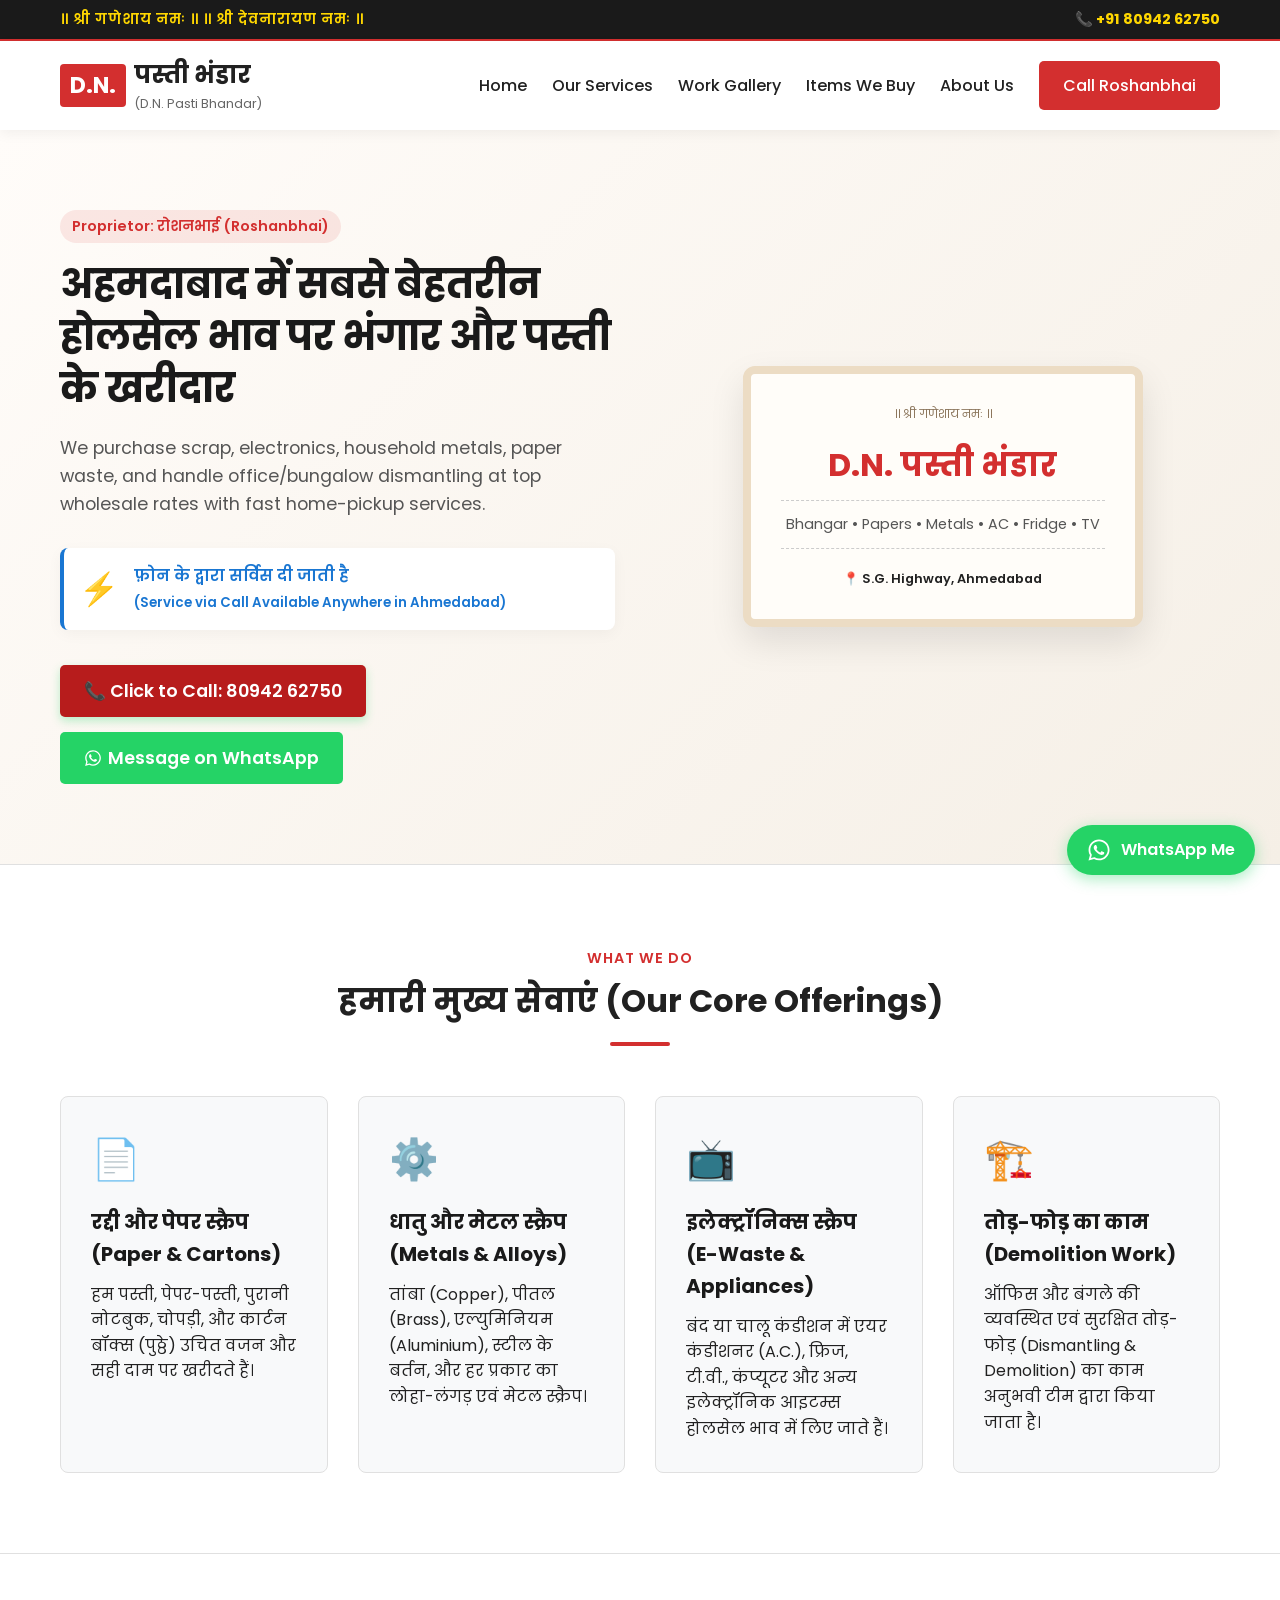
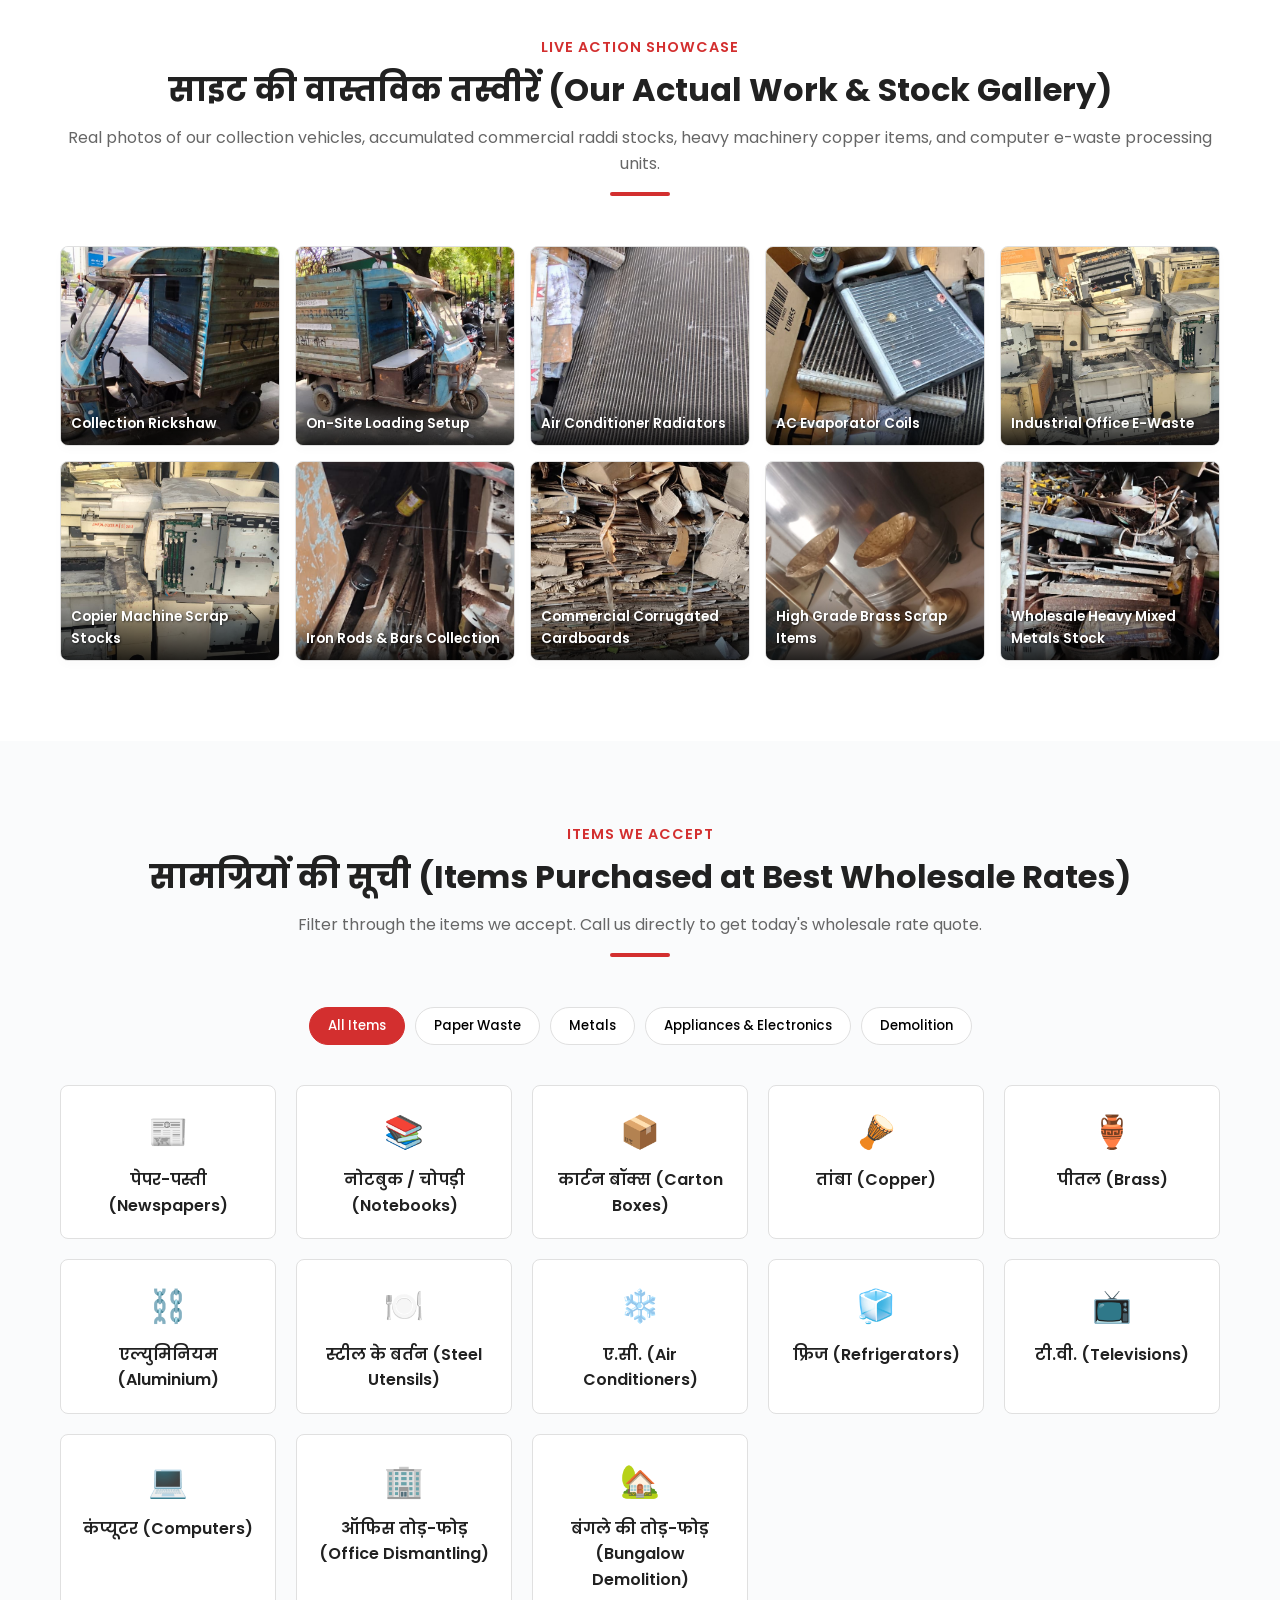
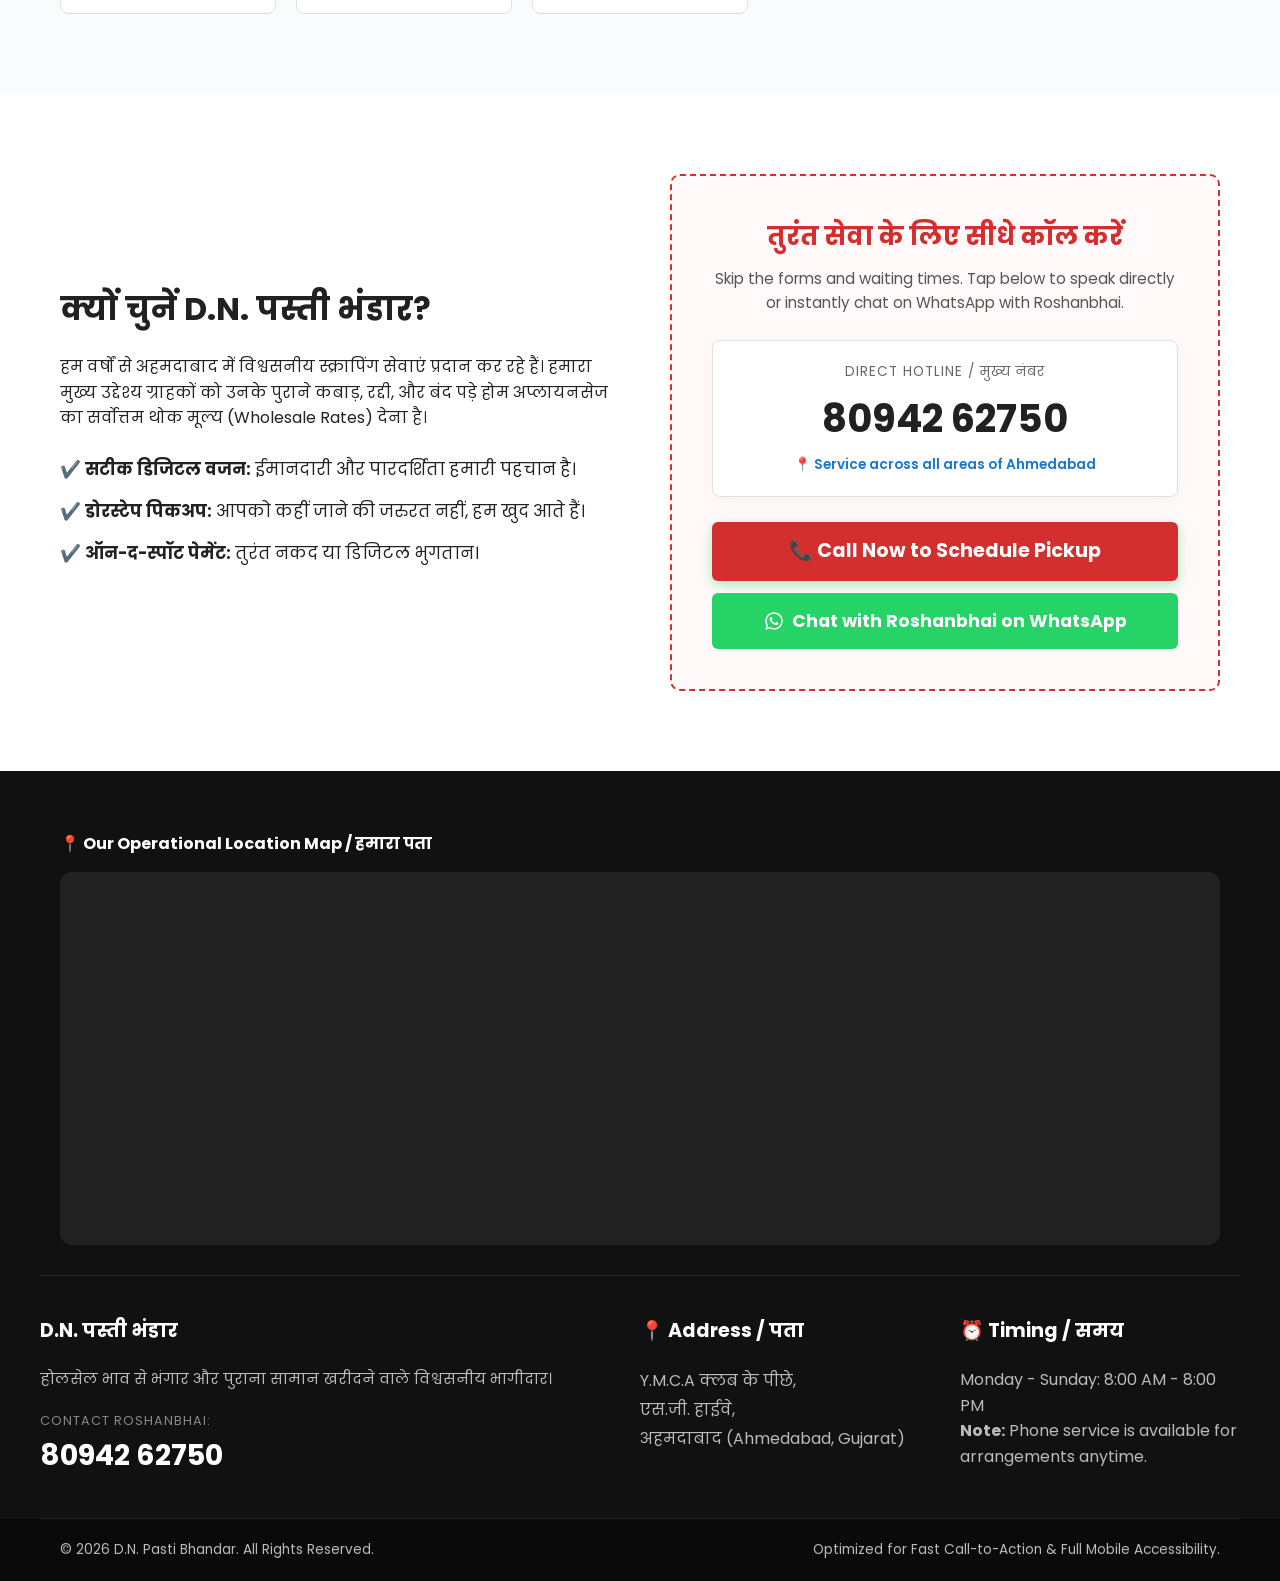
<file: index.html>
<!DOCTYPE html>
<html lang="hi">
<head>
    <meta charset="UTF-8">
    <meta name="viewport" content="width=device-width, initial-scale=1.0">
    <title>D.N. Pasti Bhandar | Scrap & Raddi Scrap Dealer Ahmedabad</title>
    <meta name="description" content="D.N. Pasti Bhandar by Roshanbhai in Ahmedabad. We buy old newspapers, notebooks, metal, copper, brass, electronics, AC, fridge, TV, computers at wholesale rates. We also specialize in office and bungalow demolition services.">
    <meta name="keywords" content="Pasti Bhandar Ahmedabad, Scrap Dealer Ahmedabad, Bhangar Dealer SG Highway, Raddi Buyer, Old AC Fridge Buyer, Demolition Services Ahmedabad, Roshanbhai Scrap">
    <link rel="stylesheet" href="style.css">
    <link rel="preconnect" href="https://fonts.googleapis.com">
    <link rel="preconnect" href="https://fonts.gstatic.com" crossorigin>
    <link href="https://fonts.googleapis.com/css2?family=Poppins:wght@300;400;600;700&display=swap" rel="stylesheet">
</head>
<body>

    <!-- Floating WhatsApp Action Button -->
    <a href="https://wa.me/918094262750?text=Hello%20Roshanbhai,%20I%20want%20to%20sell%20scrap%20items.%20Please%20contact%20me." 
       class="whatsapp-floating" 
       target="_blank" 
       rel="noopener noreferrer" 
       aria-label="Chat on WhatsApp">
        <svg class="wa-svg" xmlns="http://www.w3.org/2000/svg" viewBox="0 0 448 512" width="24" height="24" fill="currentColor">
            <path d="M380.9 97.1C339 55.1 283.2 32 223.9 32c-122.4 0-222 99.6-222 222 0 39.1 10.2 77.3 29.6 111L0 480l117.7-30.9c32.4 17.7 68.9 27 106.1 27h.1c122.3 0 224.1-99.6 224.1-222 0-59.3-25.2-115-67.1-157zm-157 341.6c-33.2 0-65.7-8.9-94-25.7l-6.7-4-69.8 18.3L72 359.2l-4.4-7c-18.5-29.4-28.2-63.3-28.2-98.2 0-101.7 82.8-184.5 184.6-184.5 49.3 0 95.6 19.2 130.4 54.1 34.8 34.9 56.2 81.2 56.1 130.5 0 101.8-84.9 184.6-186.6 184.6zm101.2-138.2c-5.5-2.8-32.8-16.2-37.9-18-5.1-1.9-8.8-2.8-12.5 2.8-3.7 5.6-14.3 18-17.6 21.8-3.2 3.7-6.5 4.2-12 1.4-32.6-16.3-54-29.1-75.5-66-5.7-9.8 5.7-9.1 16.3-30.3 1.8-3.7 .9-6.9-.5-9.7-1.4-2.8-12.5-30.1-17.1-41.2-4.5-10.8-9.1-9.3-12.5-9.5-3.2-.2-6.9-.2-10.6-.2-3.7 0-9.7 1.4-14.8 6.9-5.1 5.6-19.4 19-19.4 46.3 0 27.3 19.9 53.7 22.6 57.4 2.8 3.7 39.1 59.7 94.8 83.8 35.2 15.2 49 16.5 66.6 13.9 10.7-1.6 32.8-13.4 37.4-26.4 4.6-13 4.6-24.1 3.2-26.4-1.3-2.5-5-3.9-10.5-6.6z"/>
        </svg>
        <span class="wa-text">WhatsApp Me</span>
    </a>

    <!-- Top Bar for Quick Contact -->
    <div class="top-bar">
        <div class="container top-bar-content">
            <span class="religious-heading">॥ श्री गणेशाय नमः ॥ ॥ श्री देवनारायण नमः ॥</span>
            <div class="top-channels">
                <a href="tel:+918094262750" class="top-phone">📞 +91 80942 62750</a>
            </div>
        </div>
    </div>

    <!-- Main Navigation Header -->
    <header class="main-header">
        <div class="container header-container">
            <div class="logo-area">
                <span class="logo-accent">D.N.</span>
                <h1 class="logo-title">पस्ती भंडार <span class="sub-logo">(D.N. Pasti Bhandar)</span></h1>
            </div>
            <nav class="main-nav" id="mainNav">
                <ul>
                    <li><a href="#home">Home</a></li>
                    <li><a href="#services">Our Services</a></li>
                    <li><a href="#gallery">Work Gallery</a></li>
                    <li><a href="#items">Items We Buy</a></li>
                    <li><a href="#about">About Us</a></li>
                    <li><a href="tel:+918094262750" class="btn btn-primary-nav">Call Roshanbhai</a></li>
                </ul>
            </nav>
            <button class="menu-toggle" aria-label="Toggle Navigation Menu" id="menuToggle">
                <span class="bar"></span>
                <span class="bar"></span>
                <span class="bar"></span>
            </button>
        </div>
    </header>

    <!-- Hero Section -->
    <section id="home" class="hero-section">
        <div class="container hero-container">
            <div class="hero-content">
                <span class="owner-tag">Proprietor: रोशनभाई (Roshanbhai)</span>
                <h2>अहमदाबाद में सबसे बेहतरीन होलसेल भाव पर भंगार और पस्ती के खरीदार</h2>
                <p>We purchase scrap, electronics, household metals, paper waste, and handle office/bungalow dismantling at top wholesale rates with fast home-pickup services.</p>
                
                <div class="badge-card">
                    <span class="badge-icon">⚡</span>
                    <span class="badge-text">फ़ोन के द्वारा सर्विस दी जाती है<br><small>(Service via Call Available Anywhere in Ahmedabad)</small></span>
                </div>

                <div class="hero-cta-group">
                    <a href="tel:+918094262750" class="btn btn-call">📞 Click to Call: 80942 62750</a>
                    <a href="https://wa.me/918094262750?text=Hello%20Roshanbhai,%20I%20want%20to%20sell%20scrap%20items.%20Please%20contact%20me." 
                       target="_blank" 
                       rel="noopener noreferrer" 
                       class="btn btn-whatsapp">
                        <svg class="btn-wa-icon" xmlns="http://www.w3.org/2000/svg" viewBox="0 0 448 512" width="18" height="18" fill="currentColor" style="vertical-align: middle; margin-right: 6px;">
                            <path d="M380.9 97.1C339 55.1 283.2 32 223.9 32c-122.4 0-222 99.6-222 222 0 39.1 10.2 77.3 29.6 111L0 480l117.7-30.9c32.4 17.7 68.9 27 106.1 27h.1c122.3 0 224.1-99.6 224.1-222 0-59.3-25.2-115-67.1-157zm-157 341.6c-33.2 0-65.7-8.9-94-25.7l-6.7-4-69.8 18.3L72 359.2l-4.4-7c-18.5-29.4-28.2-63.3-28.2-98.2 0-101.7 82.8-184.5 184.6-184.5 49.3 0 95.6 19.2 130.4 54.1 34.8 34.9 56.2 81.2 56.1 130.5 0 101.8-84.9 184.6-186.6 184.6zm101.2-138.2c-5.5-2.8-32.8-16.2-37.9-18-5.1-1.9-8.8-2.8-12.5 2.8-3.7 5.6-14.3 18-17.6 21.8-3.2 3.7-6.5 4.2-12 1.4-32.6-16.3-54-29.1-75.5-66-5.7-9.8 5.7-9.1 16.3-30.3 1.8-3.7 .9-6.9-.5-9.7-1.4-2.8-12.5-30.1-17.1-41.2-4.5-10.8-9.1-9.3-12.5-9.5-3.2-.2-6.9-.2-10.6-.2-3.7 0-9.7 1.4-14.8 6.9-5.1 5.6-19.4 19-19.4 46.3 0 27.3 19.9 53.7 22.6 57.4 2.8 3.7 39.1 59.7 94.8 83.8 35.2 15.2 49 16.5 66.6 13.9 10.7-1.6 32.8-13.4 37.4-26.4 4.6-13 4.6-24.1 3.2-26.4-1.3-2.5-5-3.9-10.5-6.6z"/>
                        </svg>Message on WhatsApp
                    </a>
                </div>
            </div>
            <div class="hero-visual">
                <div class="card-mockup">
                    <div class="card-top">॥ श्री गणेशाय नमः ॥</div>
                    <div class="card-brand">D.N. पस्ती भंडार</div>
                    <div class="card-items-list">Bhangar • Papers • Metals • AC • Fridge • TV</div>
                    <div class="card-footer">📍 S.G. Highway, Ahmedabad</div>
                </div>
            </div>
        </div>
    </section>

    <!-- Core Services Overview -->
    <section id="services" class="services-section">
        <div class="container">
            <div class="section-title-area">
                <span class="subtitle">What We Do</span>
                <h3>हमारी मुख्य सेवाएं (Our Core Offerings)</h3>
                <div class="decor-line"></div>
            </div>

            <div class="services-grid">
                <div class="service-card">
                    <div class="service-icon">📄</div>
                    <h4>रद्दी और पेपर स्क्रैप (Paper & Cartons)</h4>
                    <p>हम पस्ती, पेपर-पस्ती, पुरानी नोटबुक, चोपड़ी, और कार्टन बॉक्स (पुठ्ठे) उचित वजन और सही दाम पर खरीदते हैं।</p>
                </div>
                <div class="service-card">
                    <div class="service-icon">⚙️</div>
                    <h4>धातु और मेटल स्क्रैप (Metals & Alloys)</h4>
                    <p>तांबा (Copper), पीतल (Brass), एल्युमिनियम (Aluminium), स्टील के बर्तन, और हर प्रकार का लोहा-लंगड़ एवं मेटल स्क्रैप।</p>
                </div>
                <div class="service-card">
                    <div class="service-icon">📺</div>
                    <h4>इलेक्ट्रॉनिक्स स्क्रैप (E-Waste & Appliances)</h4>
                    <p>बंद या चालू कंडीशन में एयर कंडीशनर (A.C.), फ्रिज, टी.वी., कंप्यूटर और अन्य इलेक्ट्रॉनिक आइटम्स होलसेल भाव में लिए जाते हैं।</p>
                </div>
                <div class="service-card">
                    <div class="service-icon">🏗️</div>
                    <h4>तोड़-फोड़ का काम (Demolition Work)</h4>
                    <p>ऑफिस और बंगले की व्यवस्थित एवं सुरक्षित तोड़-फोड़ (Dismantling & Demolition) का काम अनुभवी टीम द्वारा किया जाता है।</p>
                </div>
            </div>
        </div>
    </section>

    <!-- Photo Gallery Infrastructure Section (With Custom Mobile Horizontal Carousel Layout) -->
    <section id="gallery" class="gallery-section">
        <div class="container">
            <div class="section-title-area">
                <span class="subtitle">Live Action Showcase</span>
                <h3>साइट की वास्तविक तस्वीरें (Our Actual Work & Stock Gallery)</h3>
                <p class="section-desc">Real photos of our collection vehicles, accumulated commercial raddi stocks, heavy machinery copper items, and computer e-waste processing units.</p>
                <div class="decor-line"></div>
            </div>

            <!-- Wrapper controls layout transitions via Media Queries -->
            <div class="media-masonry" id="galleryCarousel">
                <!-- Logistics & Transport -->
                <div class="gallery-item">
                    <img src="./assets/dn-10.jfif" alt="D.N. Pasti Bhandar Collection Rickshaw Side View" loading="lazy">
                    <div class="img-overlay"><span>Collection Rickshaw</span></div>
                </div>
                <div class="gallery-item">
                    <img src="./assets/dn-8.jfif" alt="D.N. Pasti Bhandar Doorstep Logistics Pickup Vehicle" loading="lazy">
                    <div class="img-overlay"><span>On-Site Loading Setup</span></div>
                </div>

                <!-- E-Waste & Heavy Electrical Appliances -->
                <div class="gallery-item">
                    <img src="./assets/dn-9.jfif" alt="Scrap Heavy AC Condenser Units" loading="lazy">
                    <div class="img-overlay"><span>Air Conditioner Radiators</span></div>
                </div>
                <div class="gallery-item">
                    <img src="./assets/dn-7.jfif" alt="Bulk Aluminum and Copper AC cooling parts" loading="lazy">
                    <div class="img-overlay"><span>AC Evaporator Coils</span></div>
                </div>
                <div class="gallery-item">
                    <img src="./assets/dn-6.jfif" alt="Disassembled office printer e-waste scrap units" loading="lazy">
                    <div class="img-overlay"><span>Industrial Office E-Waste</span></div>
                </div>
                <div class="gallery-item">
                    <img src="./assets/dn-4.jfif" alt="Discarded commercial heavy printers heap" loading="lazy">
                    <div class="img-overlay"><span>Copier Machine Scrap Stocks</span></div>
                </div>

                <!-- Metals & Cardboards Processing -->
                <div class="gallery-item">
                    <img src="./assets/dn-5.jfif" alt="Heavy structural raw iron bars and metal tubes scrap" loading="lazy">
                    <div class="img-overlay"><span>Iron Rods & Bars Collection</span></div>
                </div>
                <div class="gallery-item">
                    <img src="./assets/dn-3.jfif" alt="Stacked bundle bales of heavy brown corrugated cardboard cartons" loading="lazy">
                    <div class="img-overlay"><span>Commercial Corrugated Cardboards</span></div>
                </div>
                <div class="gallery-item">
                    <img src="./assets/dn-2.jfif" alt="Polished heavy commercial brass oil lamps and utensils scrap items" loading="lazy">
                    <div class="img-overlay"><span>High Grade Brass Scrap Items</span></div>
                </div>
                <div class="gallery-item">
                    <img src="./assets/dn-1.jfif" alt="Sorted structural metal scrap items storage room" loading="lazy">
                    <div class="img-overlay"><span>Wholesale Heavy Mixed Metals Stock</span></div>
                </div>
            </div>
            
            <!-- Visual scroll prompt displayed on Mobile devices only -->
            <div class="carousel-indicator-tip">← Swipe left/right to view all stock images →</div>
        </div>
    </section>

    <!-- Interactive Items Bought Section -->
    <section id="items" class="items-section">
        <div class="container">
            <div class="section-title-area">
                <span class="subtitle">Items We Accept</span>
                <h3>सामग्रियों की सूची (Items Purchased at Best Wholesale Rates)</h3>
                <p class="section-desc">Filter through the items we accept. Call us directly to get today's wholesale rate quote.</p>
                <div class="decor-line"></div>
            </div>

            <div class="explorer-wrapper">
                <div class="filter-buttons">
                    <button class="filter-btn active" data-filter="all">All Items</button>
                    <button class="filter-btn" data-filter="papers">Paper Waste</button>
                    <button class="filter-btn" data-filter="metals">Metals</button>
                    <button class="filter-btn" data-filter="appliances">Appliances & Electronics</button>
                    <button class="filter-btn" data-filter="demolition">Demolition</button>
                </div>

                <div class="items-gallery" id="itemsGallery">
                    <div class="item-node" data-category="papers">
                        <span class="item-emoji">📰</span>
                        <h5>पेपर-पस्ती (Newspapers)</h5>
                    </div>
                    <div class="item-node" data-category="papers">
                        <span class="item-emoji">📚</span>
                        <h5>नोटबुक / चोपड़ी (Notebooks)</h5>
                    </div>
                    <div class="item-node" data-category="papers">
                        <span class="item-emoji">📦</span>
                        <h5>कार्टन बॉक्स (Carton Boxes)</h5>
                    </div>
                    <div class="item-node" data-category="metals">
                        <span class="item-emoji">🪘</span>
                        <h5>तांबा (Copper)</h5>
                    </div>
                    <div class="item-node" data-category="metals">
                        <span class="item-emoji">🏺</span>
                        <h5>पीतल (Brass)</h5>
                    </div>
                    <div class="item-node" data-category="metals">
                        <span class="item-emoji">⛓️</span>
                        <h5>एल्युमिनियम (Aluminium)</h5>
                    </div>
                    <div class="item-node" data-category="metals">
                        <span class="item-emoji">🍽️</span>
                        <h5>स्टील के बर्तन (Steel Utensils)</h5>
                    </div>
                    <div class="item-node" data-category="appliances">
                        <span class="item-emoji">❄️</span>
                        <h5>ए.सी. (Air Conditioners)</h5>
                    </div>
                    <div class="item-node" data-category="appliances">
                        <span class="item-emoji">🧊</span>
                        <h5>फ्रिज (Refrigerators)</h5>
                    </div>
                    <div class="item-node" data-category="appliances">
                        <span class="item-emoji">📺</span>
                        <h5>टी.वी. (Televisions)</h5>
                    </div>
                    <div class="item-node" data-category="appliances">
                        <span class="item-emoji">💻</span>
                        <h5>कंप्यूटर (Computers)</h5>
                    </div>
                    <div class="item-node" data-category="demolition">
                        <span class="item-emoji">🏢</span>
                        <h5>ऑफिस तोड़-फोड़ (Office Dismantling)</h5>
                    </div>
                    <div class="item-node" data-category="demolition">
                        <span class="item-emoji">🏡</span>
                        <h5>बंगले की तोड़-फोड़ (Bungalow Demolition)</h5>
                    </div>
                </div>
            </div>
        </div>
    </section>

    <!-- Trust Factors & Direct Call Action Block -->
    <section id="about" class="about-info-section">
        <div class="container info-grid">
            <div class="info-text-block">
                <h3>क्यों चुनें D.N. पस्ती भंडार?</h3>
                <p>हम वर्षों से अहमदाबाद में विश्वसनीय स्क्रापिंग सेवाएं प्रदान कर रहे हैं। हमारा मुख्य उद्देश्य ग्राहकों को उनके पुराने कबाड़, रद्दी, और बंद पड़े होम अप्लायनसेज का सर्वोत्तम थोक मूल्य (Wholesale Rates) देना है।</p>
                <ul class="features-list">
                    <li>✔️ <strong>सटीक डिजिटल वजन:</strong> ईमानदारी और पारदर्शिता हमारी पहचान है।</li>
                    <li>✔️ <strong>डोरस्टेप पिकअप:</strong> आपको कहीं जाने की जरुरत नहीं, हम खुद आते हैं।</li>
                    <li>✔️ <strong>ऑन-द-स्पॉट पेमेंट:</strong> तुरंत नकद या डिजिटल भुगतान।</li>
                </ul>
            </div>
            
            <div class="info-call-block">
                <h4>तुरंत सेवा के लिए सीधे कॉल करें</h4>
                <p>Skip the forms and waiting times. Tap below to speak directly or instantly chat on WhatsApp with Roshanbhai.</p>
                
                <div class="action-card">
                    <span class="action-title">Direct Hotline / मुख्य नंबर</span>
                    <a href="tel:+918094262750" class="action-phone-link">80942 62750</a>
                    <span class="action-note">📍 Service across all areas of Ahmedabad</span>
                </div>
                
                <div class="action-buttons-stack">
                    <a href="tel:+918094262750" class="btn btn-large-call">📞 Call Now to Schedule Pickup</a>
                    <a href="https://wa.me/918094262750?text=Hello%20Roshanbhai,%20I%20want%20to%20sell%20scrap%20items.%20Please%20contact%20me." 
                       target="_blank" 
                       rel="noopener noreferrer" 
                       class="btn btn-large-wa">
                        <svg xmlns="http://www.w3.org/2000/svg" viewBox="0 0 448 512" width="20" height="20" fill="currentColor" style="vertical-align: middle; margin-right: 8px;">
                            <path d="M380.9 97.1C339 55.1 283.2 32 223.9 32c-122.4 0-222 99.6-222 222 0 39.1 10.2 77.3 29.6 111L0 480l117.7-30.9c32.4 17.7 68.9 27 106.1 27h.1c122.3 0 224.1-99.6 224.1-222 0-59.3-25.2-115-67.1-157zm-157 341.6c-33.2 0-65.7-8.9-94-25.7l-6.7-4-69.8 18.3L72 359.2l-4.4-7c-18.5-29.4-28.2-63.3-28.2-98.2 0-101.7 82.8-184.5 184.6-184.5 49.3 0 95.6 19.2 130.4 54.1 34.8 34.9 56.2 81.2 56.1 130.5 0 101.8-84.9 184.6-186.6 184.6zm101.2-138.2c-5.5-2.8-32.8-16.2-37.9-18-5.1-1.9-8.8-2.8-12.5 2.8-3.7 5.6-14.3 18-17.6 21.8-3.2 3.7-6.5 4.2-12 1.4-32.6-16.3-54-29.1-75.5-66-5.7-9.8 5.7-9.1 16.3-30.3 1.8-3.7 .9-6.9-.5-9.7-1.4-2.8-12.5-30.1-17.1-41.2-4.5-10.8-9.1-9.3-12.5-9.5-3.2-.2-6.9-.2-10.6-.2-3.7 0-9.7 1.4-14.8 6.9-5.1 5.6-19.4 19-19.4 46.3 0 27.3 19.9 53.7 22.6 57.4 2.8 3.7 39.1 59.7 94.8 83.8 35.2 15.2 49 16.5 66.6 13.9 10.7-1.6 32.8-13.4 37.4-26.4 4.6-13 4.6-24.1 3.2-26.4-1.3-2.5-5-3.9-10.5-6.6z"/>
                        </svg>Chat with Roshanbhai on WhatsApp
                    </a>
                </div>
            </div>
        </div>
    </section>

    <!-- Embedded Google Maps & Contact Footer -->
    <footer id="contact" class="main-footer">
        <div class="container maps-container">
            <h4>📍 Our Operational Location Map / हमारा पता</h4>
            <div class="map-wrapper">
                <iframe 
                    src="https://www.google.com/maps/embed?pb=!1m18!1m12!1m3!1d14689.704289053335!2d72.49121703666795!3d23.0081254308892!2m3!1f0!2f0!3f0!3m2!1i1024!2i768!4f13.1!3m3!1m2!1s0x395e9b3017fbbf6b%3A0x6bda19da5243884!2sYMCA%20International%20Centre!5e0!3m2!1sen!2sin!4v1711200000000!5m2!1sen!2sin" 
                    width="100%" 
                    height="350" 
                    style="border:0; border-radius: 8px;" 
                    allowfullscreen="" 
                    loading="lazy" 
                    referrerpolicy="no-referrer-when-downgrade">
                </iframe>
            </div>
        </div>

        <div class="container footer-grid">
            <div class="footer-col-brand">
                <h4>D.N. पस्ती भंडार</h4>
                <p class="tagline">होलसेल भाव से भंगार और पुराना सामान खरीदने वाले विश्वसनीय भागीदार।</p>
                <div class="phone-highlight">
                    <span>CONTACT ROSHANBHAI:</span>
                    <a href="tel:+918094262750">80942 62750</a>
                </div>
            </div>
            <div class="footer-col-address">
                <h4>📍 Address / पता</h4>
                <p class="address-text">
                    Y.M.C.A क्लब के पीछे,<br>
                    एस.जी. हाईवे,<br>
                    अहमदाबाद (Ahmedabad, Gujarat)
                </p>
            </div>
            <div class="footer-col-hours">
                <h4>⏰ Timing / समय</h4>
                <p>Monday - Sunday: 8:00 AM - 8:00 PM<br><strong>Note:</strong> Phone service is available for arrangements anytime.</p>
            </div>
        </div>
        <div class="footer-bottom">
            <div class="container bottom-flex">
                <p>&copy; 2026 D.N. Pasti Bhandar. All Rights Reserved.</p>
                <p>Optimized for Fast Call-to-Action & Full Mobile Accessibility.</p>
            </div>
        </div>
    </footer>

    <script src="script.js"></script>
</body>
</html>
</file>
<file: style.css>
/* Reset & Base System Styles */
*, *::before, *::after {
    box-sizing: border-box;
    margin: 0;
    padding: 0;
}

:root {
    --primary-color: #d32f2f;     /* Strong Crimson Red from Business Card text styling */
    --secondary-color: #1976d2;   /* Royal Blue accent for phone highlights */
    --dark-neutral: #212121;      /* Crisp body text color */
    --light-neutral: #f8f9fa;     /* Modern clean background tint */
    --pure-white: #ffffff;
    --border-color: #e0e0e0;
    --success-color: #2e7d32;
    --font-primary: 'Poppins', sans-serif;
    --font-heading: 'Rozha One', serif;
}

html {
    scroll-behavior: smooth;
    font-size: 16px;
}

body {
    font-family: var(--font-primary);
    background-color: var(--pure-white);
    color: var(--dark-neutral);
    line-height: 1.6;
}

.container {
    width: 100%;
    max-width: 1200px;
    margin: 0 auto;
    padding: 0 20px;
}

/* Top Religious & Quick Contact Bar */
.top-bar {
    background-color: #1a1a1a;
    color: #ffd700; /* Auspicious Gold tone */
    padding: 8px 0;
    font-size: 0.9rem;
    border-bottom: 2px solid var(--primary-color);
}

.top-bar-content {
    display: flex;
    justify-content: space-between;
    align-items: center;
    flex-wrap: wrap;
}

.religious-heading {
    font-weight: 600;
    letter-spacing: 1px;
}

.top-phone {
    color: #ffd700;
    text-decoration: none;
    font-weight: bold;
}

/* Header & Main Nav Styles */
.main-header {
    background-color: var(--pure-white);
    box-shadow: 0 4px 12px rgba(0,0,0,0.05);
    position: sticky;
    top: 0;
    z-index: 1000;
}

.header-container {
    display: flex;
    justify-content: space-between;
    align-items: center;
    padding: 15px 20px;
}

.logo-area {
    display: flex;
    align-items: center;
    gap: 8px;
}

.logo-accent {
    background-color: var(--primary-color);
    color: var(--pure-white);
    padding: 4px 10px;
    font-weight: 700;
    font-size: 1.4rem;
    border-radius: 4px;
}

.logo-title {
    font-size: 1.5rem;
    color: var(--dark-neutral);
    font-weight: 700;
}

.sub-logo {
    display: block;
    font-size: 0.8rem;
    color: #666;
    font-weight: 400;
    font-family: var(--font-primary);
}

.main-nav ul {
    display: flex;
    list-style: none;
    align-items: center;
    gap: 25px;
}

.main-nav a {
    text-decoration: none;
    color: var(--dark-neutral);
    font-weight: 500;
    transition: color 0.3s ease;
}

.main-nav a:hover {
    color: var(--primary-color);
}

/* Button Classes */
.btn {
    display: inline-block;
    padding: 10px 22px;
    border-radius: 5px;
    text-decoration: none;
    font-weight: 600;
    transition: transform 0.2s, background-color 0.3s;
    cursor: pointer;
    border: none;
}

.btn-primary-nav {
    background-color: var(--primary-color);
    color: var(--pure-white) !important;
}

.btn-primary-nav:hover {
    background-color: #b71c1c;
}

.btn-call {
    background-color: #25d366; /* WhatsApp/Call Green accent matching phone icon alignment */
    color: var(--pure-white);
    font-size: 1.1rem;
    box-shadow: 0 4px 10px rgba(37, 211, 102, 0.3);
}

.btn-call:hover {
    background-color: #1ebd58;
    transform: translateY(-2px);
}

.btn-secondary {
    background-color: var(--light-neutral);
    color: var(--dark-neutral);
    border: 1px solid var(--border-color);
}

.btn-secondary:hover {
    background-color: #e2e6ea;
}

/* Menu Toggle Button for Mobile viewports */
.menu-toggle {
    display: none;
    flex-direction: column;
    gap: 5px;
    background: none;
    border: none;
    cursor: pointer;
}

.menu-toggle .bar {
    width: 25px;
    height: 3px;
    background-color: var(--dark-neutral);
    transition: 0.3s;
}

/* Hero Section Styles */
.hero-section {
    background: linear-gradient(135deg, #fffcf9 0%, #f5efe6 100%);
    padding: 80px 0;
    border-bottom: 1px solid var(--border-color);
}

.hero-container {
    display: flex;
    align-items: center;
    gap: 50px;
}

.hero-content {
    flex: 1;
}

.owner-tag {
    display: inline-block;
    background-color: rgba(211, 47, 47, 0.1);
    color: var(--primary-color);
    padding: 5px 12px;
    border-radius: 20px;
    font-weight: 600;
    font-size: 0.9rem;
    margin-bottom: 15px;
}

.hero-content h2 {
    font-size: 2.5rem;
    line-height: 1.3;
    margin-bottom: 20px;
    color: #1a1a1a;
}

.hero-content p {
    font-size: 1.1rem;
    color: #555;
    margin-bottom: 30px;
}

.badge-card {
    display: flex;
    align-items: center;
    gap: 15px;
    background-color: var(--pure-white);
    padding: 15px;
    border-radius: 8px;
    box-shadow: 0 4px 15px rgba(0,0,0,0.04);
    margin-bottom: 35px;
    border-left: 4px solid var(--secondary-color);
}

.badge-icon {
    font-size: 2rem;
}

.badge-text {
    font-weight: 600;
    color: var(--secondary-color);
}

.hero-cta-group {
    display: flex;
    gap: 15px;
    flex-wrap: wrap;
}

.hero-visual {
    flex: 1;
    display: flex;
    justify-content: center;
}

/* Elegant Mockup Representation of the Business Card */
.card-mockup {
    width: 100%;
    max-width: 400px;
    background-color: #fffdf9;
    border: 8px solid #ecdcc4;
    border-radius: 12px;
    padding: 30px;
    box-shadow: 0 15px 35px rgba(0,0,0,0.1);
    position: relative;
}

.card-top {
    text-align: center;
    font-size: 0.75rem;
    color: #8c765c;
    margin-bottom: 15px;
}

.card-brand {
    font-size: 2rem;
    color: var(--primary-color);
    font-weight: bold;
    text-align: center;
    margin-bottom: 10px;
}

.card-items-list {
    font-size: 0.9rem;
    text-align: center;
    color: #555;
    border-top: 1px dashed #ccc;
    border-bottom: 1px dashed #ccc;
    padding: 12px 0;
    margin-bottom: 20px;
}

.card-footer {
    text-align: center;
    font-size: 0.8rem;
    font-weight: 600;
}

/* Service Section Styles */
.services-section {
    padding: 80px 0;
    background-color: var(--pure-white);
}

.section-title-area {
    text-align: center;
    margin-bottom: 50px;
}

.section-title-area .subtitle {
    color: var(--primary-color);
    text-transform: uppercase;
    font-weight: 600;
    letter-spacing: 1px;
    font-size: 0.9rem;
}

.section-title-area h3 {
    font-size: 2rem;
    margin-top: 5px;
}

.decor-line {
    width: 60px;
    height: 4px;
    background-color: var(--primary-color);
    margin: 15px auto 0;
    border-radius: 2px;
}

.services-grid {
    display: grid;
    grid-template-columns: repeat(auto-fit, minmax(260px, 1fr));
    gap: 30px;
}

.service-card {
    background-color: var(--light-neutral);
    padding: 30px;
    border-radius: 8px;
    transition: transform 0.3s, box-shadow 0.3s;
    border: 1px solid var(--border-color);
}

.service-card:hover {
    transform: translateY(-5px);
    box-shadow: 0 10px 25px rgba(0,0,0,0.05);
}

.service-icon {
    font-size: 2.5rem;
    margin-bottom: 15px;
}

.service-card h4 {
    font-size: 1.25rem;
    margin-bottom: 12px;
    color: #1a1a1a;
}

/* Items Grid & Filter System */
.items-section {
    padding: 80px 0;
    background-color: #fafbfc;
}

.section-desc {
    color: #666;
    margin-top: 10px;
}

.explorer-wrapper {
    margin-top: 40px;
}

.filter-buttons {
    display: flex;
    justify-content: center;
    gap: 10px;
    flex-wrap: wrap;
    margin-bottom: 40px;
}

.filter-btn {
    background-color: var(--pure-white);
    border: 1px solid var(--border-color);
    padding: 8px 18px;
    border-radius: 20px;
    cursor: pointer;
    font-family: var(--font-primary);
    font-weight: 500;
    transition: all 0.3s;
}

.filter-btn.active, .filter-btn:hover {
    background-color: var(--primary-color);
    color: var(--pure-white);
    border-color: var(--primary-color);
}

.items-gallery {
    display: grid;
    grid-template-columns: repeat(auto-fill, minmax(200px, 1fr));
    gap: 20px;
}

.item-node {
    background-color: var(--pure-white);
    border: 1px solid var(--border-color);
    padding: 20px;
    border-radius: 8px;
    text-align: center;
    transition: all 0.3s ease;
}

.item-node:hover {
    border-color: var(--primary-color);
    box-shadow: 0 5px 15px rgba(0,0,0,0.05);
}

.item-emoji {
    font-size: 2rem;
    display: block;
    margin-bottom: 10px;
}

.item-node h5 {
    font-size: 1rem;
    font-weight: 600;
}

/* Info Section & Callback Form */
.about-info-section {
    padding: 80px 0;
    background-color: var(--pure-white);
}

.info-grid {
    display: grid;
    grid-template-columns: 1fr 1fr;
    gap: 60px;
    align-items: center;
}

.info-text-block h3 {
    font-size: 2rem;
    margin-bottom: 20px;
}

.features-list {
    list-style: none;
    margin-top: 25px;
}

.features-list li {
    margin-bottom: 15px;
    font-size: 1.05rem;
}

.info-form-block {
    background-color: var(--light-neutral);
    padding: 40px;
    border-radius: 10px;
    border: 1px solid var(--border-color);
}

.info-form-block h4 {
    font-size: 1.4rem;
    margin-bottom: 5px;
}

.info-form-block p {
    font-size: 0.9rem;
    color: #666;
    margin-bottom: 25px;
}

.form-group {
    margin-bottom: 20px;
}

.form-group label {
    display: block;
    font-size: 0.9rem;
    font-weight: 600;
    margin-bottom: 5px;
}

.form-group input, .form-group select {
    width: 100%;
    padding: 12px;
    border: 1px solid var(--border-color);
    border-radius: 5px;
    font-family: var(--font-primary);
    font-size: 1rem;
}

.form-group input:focus, .form-group select:focus {
    outline: none;
    border-color: var(--primary-color);
}

.btn-submit {
    background-color: var(--primary-color);
    color: var(--pure-white);
    width: 100%;
    padding: 12px;
    font-size: 1rem;
}

.btn-submit:hover {
    background-color: #b71c1c;
}

.hidden-message {
    display: none;
    background-color: rgba(46, 125, 50, 0.1);
    color: var(--success-color);
    padding: 15px;
    border-radius: 5px;
    text-align: center;
    margin-top: 20px;
    font-weight: 600;
}

/* Footer Section Styles */
.main-footer {
    background-color: #111;
    color: #bbb;
    padding: 60px 0 0;
}

.footer-grid {
    display: grid;
    grid-template-columns: 2fr 1fr 1fr;
    gap: 40px;
    padding-bottom: 40px;
    border-bottom: 1px solid #222;
}

.footer-grid h4 {
    color: var(--pure-white);
    margin-bottom: 20px;
    font-size: 1.2rem;
}

.tagline {
    font-size: 0.95rem;
    margin-bottom: 20px;
}

.phone-highlight span {
    display: block;
    font-size: 0.8rem;
    letter-spacing: 1px;
    color: #888;
}

.phone-highlight a {
    font-size: 1.8rem;
    color: var(--pure-white);
    text-decoration: none;
    font-weight: 700;
}

.phone-highlight a:hover {
    color: var(--primary-color);
}

.address-text {
    line-height: 1.8;
}

.footer-bottom {
    background-color: #0a0a0a;
    padding: 20px 0;
    font-size: 0.85rem;
}

.bottom-flex {
    display: flex;
    justify-content: space-between;
    flex-wrap: wrap;
    gap: 10px;
}

/* Media Queries for Fluid Responsiveness */
@media (max-width: 992px) {
    .hero-container {
        flex-direction: column;
        text-align: center;
    }
    .hero-cta-group {
        justify-content: center;
    }
    .badge-card {
        justify-content: center;
    }
    .info-grid {
        grid-template-columns: 1fr;
        gap: 40px;
    }
    .footer-grid {
        grid-template-columns: 1fr;
        gap: 30px;
    }
}

@media (max-width: 768px) {
    .menu-toggle {
        display: flex;
    }
    .main-nav {
        display: none;
        width: 100%;
        position: absolute;
        top: 100%;
        left: 0;
        background-color: var(--pure-white);
        box-shadow: 0 4px 10px rgba(0,0,0,0.1);
        padding: 20px;
    }
    .main-nav.active {
        display: block;
    }
    .main-nav ul {
        flex-direction: column;
        align-items: flex-start;
        gap: 15px;
    }
    .btn-primary-nav {
        width: 100%;
        text-align: center;
    }
    .header-container {
        position: relative;
    }
    .hero-content h2 {
        font-size: 1.8rem;
    }
}
/* Reset & Base System Styles */
*, *::before, *::after {
    box-sizing: border-box;
    margin: 0;
    padding: 0;
}

:root {
    --primary-color: #d32f2f;     /* Strong Crimson Red from Business Card */
    --secondary-color: #1976d2;   /* Royal Blue accent */
    --dark-neutral: #212121;      /* Crisp body text color */
    --light-neutral: #f8f9fa;     /* Modern clean background tint */
    --pure-white: #ffffff;
    --border-color: #e0e0e0;
    --success-color: #2e7d32;
    --font-primary: 'Poppins', sans-serif;
}

html {
    scroll-behavior: smooth;
    font-size: 16px;
}

body {
    font-family: var(--font-primary);
    background-color: var(--pure-white);
    color: var(--dark-neutral);
    line-height: 1.6;
}

.container {
    width: 100%;
    max-width: 1200px;
    margin: 0 auto;
    padding: 0 20px;
}

/* Top Religious & Quick Contact Bar */
.top-bar {
    background-color: #1a1a1a;
    color: #ffd700; /* Auspicious Gold tone */
    padding: 8px 0;
    font-size: 0.9rem;
    border-bottom: 2px solid var(--primary-color);
}

.top-bar-content {
    display: flex;
    justify-content: space-between;
    align-items: center;
    flex-wrap: wrap;
}

.religious-heading {
    font-weight: 600;
    letter-spacing: 1px;
}

.top-phone {
    color: #ffd700;
    text-decoration: none;
    font-weight: bold;
}

/* Header & Main Nav Styles */
.main-header {
    background-color: var(--pure-white);
    box-shadow: 0 4px 12px rgba(0,0,0,0.05);
    position: sticky;
    top: 0;
    z-index: 1000;
}

.header-container {
    display: flex;
    justify-content: space-between;
    align-items: center;
    padding: 15px 20px;
}

.logo-area {
    display: flex;
    align-items: center;
    gap: 8px;
}

.logo-accent {
    background-color: var(--primary-color);
    color: var(--pure-white);
    padding: 4px 10px;
    font-weight: 700;
    font-size: 1.4rem;
    border-radius: 4px;
}

.logo-title {
    font-size: 1.5rem;
    color: var(--dark-neutral);
    font-weight: 700;
}

.sub-logo {
    display: block;
    font-size: 0.8rem;
    color: #666;
    font-weight: 400;
}

.main-nav ul {
    display: flex;
    list-style: none;
    align-items: center;
    gap: 25px;
}

.main-nav a {
    text-decoration: none;
    color: var(--dark-neutral);
    font-weight: 500;
    transition: color 0.3s ease;
}

.main-nav a:hover {
    color: var(--primary-color);
}

/* Button Classes */
.btn {
    display: inline-block;
    padding: 12px 24px;
    border-radius: 5px;
    text-decoration: none;
    font-weight: 600;
    transition: transform 0.2s, background-color 0.3s;
    cursor: pointer;
    border: none;
    text-align: center;
}

.btn-primary-nav {
    background-color: var(--primary-color);
    color: var(--pure-white) !important;
}

.btn-primary-nav:hover {
    background-color: #b71c1c;
}

.btn-call {
    background-color: #25d366; 
    color: var(--pure-white);
    font-size: 1.1rem;
    box-shadow: 0 4px 10px rgba(37, 211, 102, 0.3);
}

.btn-call:hover {
    background-color: #1ebd58;
    transform: translateY(-2px);
}

.btn-secondary {
    background-color: var(--light-neutral);
    color: var(--dark-neutral);
    border: 1px solid var(--border-color);
}

.btn-secondary:hover {
    background-color: #e2e6ea;
}

.btn-large-call {
    display: block;
    width: 100%;
    background-color: #25d366;
    color: var(--pure-white);
    font-size: 1.2rem;
    padding: 15px;
    border-radius: 6px;
    box-shadow: 0 4px 12px rgba(37, 211, 102, 0.4);
    text-decoration: none;
    font-weight: 700;
}

.btn-large-call:hover {
    background-color: #1ebd58;
    transform: scale(1.01);
}

/* Menu Toggle Button for Mobile viewports */
.menu-toggle {
    display: none;
    flex-direction: column;
    gap: 5px;
    background: none;
    border: none;
    cursor: pointer;
}

.menu-toggle .bar {
    width: 25px;
    height: 3px;
    background-color: var(--dark-neutral);
    transition: 0.3s;
}

/* Hero Section Styles */
.hero-section {
    background: linear-gradient(135deg, #fffcf9 0%, #f5efe6 100%);
    padding: 80px 0;
    border-bottom: 1px solid var(--border-color);
}

.hero-container {
    display: flex;
    align-items: center;
    gap: 50px;
}

.hero-content {
    flex: 1;
}

.owner-tag {
    display: inline-block;
    background-color: rgba(211, 47, 47, 0.1);
    color: var(--primary-color);
    padding: 5px 12px;
    border-radius: 20px;
    font-weight: 600;
    font-size: 0.9rem;
    margin-bottom: 15px;
}

.hero-content h2 {
    font-size: 2.5rem;
    line-height: 1.3;
    margin-bottom: 20px;
    color: #1a1a1a;
}

.hero-content p {
    font-size: 1.1rem;
    color: #555;
    margin-bottom: 30px;
}

.badge-card {
    display: flex;
    align-items: center;
    gap: 15px;
    background-color: var(--pure-white);
    padding: 15px;
    border-radius: 8px;
    box-shadow: 0 4px 15px rgba(0,0,0,0.04);
    margin-bottom: 35px;
    border-left: 4px solid var(--secondary-color);
}

.badge-icon {
    font-size: 2rem;
}

.badge-text {
    font-weight: 600;
    color: var(--secondary-color);
}

.hero-cta-group {
    display: flex;
    gap: 15px;
    flex-wrap: wrap;
}

.hero-visual {
    flex: 1;
    display: flex;
    justify-content: center;
}

/* Elegant Mockup Representation of the Business Card */
.card-mockup {
    width: 100%;
    max-width: 400px;
    background-color: #fffdf9;
    border: 8px solid #ecdcc4;
    border-radius: 12px;
    padding: 30px;
    box-shadow: 0 15px 35px rgba(0,0,0,0.1);
}

.card-top {
    text-align: center;
    font-size: 0.75rem;
    color: #8c765c;
    margin-bottom: 15px;
}

.card-brand {
    font-size: 2rem;
    color: var(--primary-color);
    font-weight: bold;
    text-align: center;
    margin-bottom: 10px;
}

.card-items-list {
    font-size: 0.9rem;
    text-align: center;
    color: #555;
    border-top: 1px dashed #ccc;
    border-bottom: 1px dashed #ccc;
    padding: 12px 0;
    margin-bottom: 20px;
}

.card-footer {
    text-align: center;
    font-size: 0.8rem;
    font-weight: 600;
}

/* Service Section Styles */
.services-section {
    padding: 80px 0;
    background-color: var(--pure-white);
}

.section-title-area {
    text-align: center;
    margin-bottom: 50px;
}

.section-title-area .subtitle {
    color: var(--primary-color);
    text-transform: uppercase;
    font-weight: 600;
    letter-spacing: 1px;
    font-size: 0.9rem;
}

.section-title-area h3 {
    font-size: 2rem;
    margin-top: 5px;
}

.decor-line {
    width: 60px;
    height: 4px;
    background-color: var(--primary-color);
    margin: 15px auto 0;
    border-radius: 2px;
}

.services-grid {
    display: grid;
    grid-template-columns: repeat(auto-fit, minmax(260px, 1fr));
    gap: 30px;
}

.service-card {
    background-color: var(--light-neutral);
    padding: 30px;
    border-radius: 8px;
    transition: transform 0.3s, box-shadow 0.3s;
    border: 1px solid var(--border-color);
}

.service-card:hover {
    transform: translateY(-5px);
    box-shadow: 0 10px 25px rgba(0,0,0,0.05);
}

.service-icon {
    font-size: 2.5rem;
    margin-bottom: 15px;
}

.service-card h4 {
    font-size: 1.25rem;
    margin-bottom: 12px;
    color: #1a1a1a;
}

/* Items Grid & Filter System */
.items-section {
    padding: 80px 0;
    background-color: #fafbfc;
}

.section-desc {
    color: #666;
    margin-top: 10px;
}

.explorer-wrapper {
    margin-top: 40px;
}

.filter-buttons {
    display: flex;
    justify-content: center;
    gap: 10px;
    flex-wrap: wrap;
    margin-bottom: 40px;
}

.filter-btn {
    background-color: var(--pure-white);
    border: 1px solid var(--border-color);
    padding: 8px 18px;
    border-radius: 20px;
    cursor: pointer;
    font-weight: 500;
    transition: all 0.3s;
}

.filter-btn.active, .filter-btn:hover {
    background-color: var(--primary-color);
    color: var(--pure-white);
    border-color: var(--primary-color);
}

.items-gallery {
    display: grid;
    grid-template-columns: repeat(auto-fill, minmax(200px, 1fr));
    gap: 20px;
}

.item-node {
    background-color: var(--pure-white);
    border: 1px solid var(--border-color);
    padding: 20px;
    border-radius: 8px;
    text-align: center;
    transition: all 0.3s ease;
}

.item-node:hover {
    border-color: var(--primary-color);
    box-shadow: 0 5px 15px rgba(0,0,0,0.05);
}

.item-emoji {
    font-size: 2rem;
    display: block;
    margin-bottom: 10px;
}

.item-node h5 {
    font-size: 1rem;
    font-weight: 600;
}

/* Info Section & Updated High-Conversion Call Block */
.about-info-section {
    padding: 80px 0;
    background-color: var(--pure-white);
}

.info-grid {
    display: grid;
    grid-template-columns: 1fr 1fr;
    gap: 60px;
    align-items: center;
}

.info-text-block h3 {
    font-size: 2rem;
    margin-bottom: 20px;
}

.features-list {
    list-style: none;
    margin-top: 25px;
}

.features-list li {
    margin-bottom: 15px;
    font-size: 1.05rem;
}

.info-call-block {
    background-color: #fff9f9;
    padding: 40px;
    border-radius: 10px;
    border: 2px dashed var(--primary-color);
    text-align: center;
}

.info-call-block h4 {
    font-size: 1.6rem;
    color: var(--primary-color);
    margin-bottom: 10px;
    font-weight: 700;
}

.info-call-block p {
    font-size: 0.95rem;
    color: #555;
    margin-bottom: 25px;
}

.action-card {
    background: var(--pure-white);
    padding: 20px;
    border-radius: 8px;
    box-shadow: 0 4px 15px rgba(0,0,0,0.03);
    margin-bottom: 25px;
    border: 1px solid var(--border-color);
}

.action-title {
    display: block;
    font-size: 0.85rem;
    color: #666;
    text-transform: uppercase;
    letter-spacing: 1px;
    margin-bottom: 5px;
}

.action-phone-link {
    display: block;
    font-size: 2.4rem;
    font-weight: 700;
    color: var(--dark-neutral);
    text-decoration: none;
    margin-bottom: 5px;
    transition: color 0.2s;
}

.action-phone-link:hover {
    color: var(--primary-color);
}

.action-note {
    display: block;
    font-size: 0.85rem;
    color: var(--secondary-color);
    font-weight: 600;
}

/* Footer Section Styles */
.main-footer {
    background-color: #111;
    color: #bbb;
    padding: 60px 0 0;
}

.footer-grid {
    display: grid;
    grid-template-columns: 2fr 1fr 1fr;
    gap: 40px;
    padding-bottom: 40px;
    border-bottom: 1px solid #222;
}

.footer-grid h4 {
    color: var(--pure-white);
    margin-bottom: 20px;
    font-size: 1.2rem;
}

.tagline {
    font-size: 0.95rem;
    margin-bottom: 20px;
}

.phone-highlight span {
    display: block;
    font-size: 0.8rem;
    letter-spacing: 1px;
    color: #888;
}

.phone-highlight a {
    font-size: 1.8rem;
    color: var(--pure-white);
    text-decoration: none;
    font-weight: 700;
}

.phone-highlight a:hover {
    color: var(--primary-color);
}

.address-text {
    line-height: 1.8;
}

.footer-bottom {
    background-color: #0a0a0a;
    padding: 20px 0;
    font-size: 0.85rem;
}

.bottom-flex {
    display: flex;
    justify-content: space-between;
    flex-wrap: wrap;
    gap: 10px;
}

/* Media Queries for Fluid Responsiveness */
@media (max-width: 992px) {
    .hero-container {
        flex-direction: column;
        text-align: center;
    }
    .hero-cta-group {
        justify-content: center;
    }
    .badge-card {
        justify-content: center;
    }
    .info-grid {
        grid-template-columns: 1fr;
        gap: 40px;
    }
    .footer-grid {
        grid-template-columns: 1fr;
        gap: 30px;
    }
}

@media (max-width: 768px) {
    .menu-toggle {
        display: flex;
    }
    .main-nav {
        display: none;
        width: 100%;
        position: absolute;
        top: 100%;
        left: 0;
        background-color: var(--pure-white);
        box-shadow: 0 4px 10px rgba(0,0,0,0.1);
        padding: 20px;
    }
    .main-nav.active {
        display: block;
    }
    .main-nav ul {
        flex-direction: column;
        align-items: flex-start;
        gap: 15px;
    }
    .btn-primary-nav {
        width: 100%;
        text-align: center;
    }
    .header-container {
        position: relative;
    }
    .hero-content h2 {
        font-size: 1.8rem;
    }
    .action-phone-link {
        font-size: 2rem;
    }
}

/* Reset & Base System Styles */
*, *::before, *::after {
    box-sizing: border-box;
    margin: 0;
    padding: 0;
}

:root {
    --primary-color: #d32f2f;     
    --secondary-color: #1976d2;   
    --whatsapp-color: #25d366;
    --dark-neutral: #212121;      
    --light-neutral: #f8f9fa;     
    --pure-white: #ffffff;
    --border-color: #e0e0e0;
    --font-primary: 'Poppins', sans-serif;
}

html {
    scroll-behavior: smooth;
    font-size: 16px;
}

body {
    font-family: var(--font-primary);
    background-color: var(--pure-white);
    color: var(--dark-neutral);
    line-height: 1.6;
}

.container {
    width: 100%;
    max-width: 1200px;
    margin: 0 auto;
    padding: 0 20px;
}

/* Floating WhatsApp Button Component */
.whatsapp-floating {
    position: fixed;
    bottom: 25px;
    right: 25px;
    background-color: var(--whatsapp-color);
    color: var(--pure-white);
    text-decoration: none;
    padding: 12px 20px;
    border-radius: 50px;
    display: flex;
    align-items: center;
    gap: 10px;
    font-weight: 600;
    box-shadow: 0 4px 15px rgba(37, 211, 102, 0.4);
    z-index: 2000;
    transition: transform 0.3s ease;
}

.whatsapp-floating:hover {
    transform: scale(1.05);
}

.whatsapp-floating .wa-icon {
    font-size: 1.4rem;
}

/* Top Religious & Quick Contact Bar */
.top-bar {
    background-color: #1a1a1a;
    color: #ffd700; 
    padding: 8px 0;
    font-size: 0.9rem;
    border-bottom: 2px solid var(--primary-color);
}

.top-bar-content {
    display: flex;
    justify-content: space-between;
    align-items: center;
    flex-wrap: wrap;
}

.religious-heading {
    font-weight: 600;
    letter-spacing: 1px;
}

.top-phone {
    color: #ffd700;
    text-decoration: none;
    font-weight: bold;
}

/* Header & Main Nav Styles */
.main-header {
    background-color: var(--pure-white);
    box-shadow: 0 4px 12px rgba(0,0,0,0.05);
    position: sticky;
    top: 0;
    z-index: 1000;
}

.header-container {
    display: flex;
    justify-content: space-between;
    align-items: center;
    padding: 15px 20px;
}

.logo-area {
    display: flex;
    align-items: center;
    gap: 8px;
}

.logo-accent {
    background-color: var(--primary-color);
    color: var(--pure-white);
    padding: 4px 10px;
    font-weight: 700;
    font-size: 1.4rem;
    border-radius: 4px;
}

.logo-title {
    font-size: 1.5rem;
    color: var(--dark-neutral);
    font-weight: 700;
}

.sub-logo {
    display: block;
    font-size: 0.8rem;
    color: #666;
    font-weight: 400;
}

.main-nav ul {
    display: flex;
    list-style: none;
    align-items: center;
    gap: 25px;
}

.main-nav a {
    text-decoration: none;
    color: var(--dark-neutral);
    font-weight: 500;
    transition: color 0.3s ease;
}

.main-nav a:hover {
    color: var(--primary-color);
}

/* Button UI Archetypes */
.btn {
    display: inline-block;
    padding: 12px 24px;
    border-radius: 5px;
    text-decoration: none;
    font-weight: 600;
    transition: transform 0.2s, background-color 0.3s;
    cursor: pointer;
    border: none;
    text-align: center;
}

.btn-primary-nav {
    background-color: var(--primary-color);
    color: var(--pure-white) !important;
}

.btn-call {
    background-color: #b71c1c; 
    color: var(--pure-white);
    font-size: 1.1rem;
}

.btn-whatsapp {
    background-color: var(--whatsapp-color);
    color: var(--pure-white);
    font-size: 1.1rem;
}

.btn-secondary {
    background-color: var(--light-neutral);
    color: var(--dark-neutral);
    border: 1px solid var(--border-color);
}

.btn-large-call {
    display: block;
    width: 100%;
    background-color: var(--primary-color);
    color: var(--pure-white);
    font-size: 1.2rem;
    padding: 14px;
    border-radius: 6px;
    text-decoration: none;
    font-weight: 700;
    margin-bottom: 12px;
}

.btn-large-wa {
    display: block;
    width: 100%;
    background-color: var(--whatsapp-color);
    color: var(--pure-white);
    font-size: 1.1rem;
    padding: 14px;
    border-radius: 6px;
    text-decoration: none;
    font-weight: 700;
}

.btn:hover {
    transform: translateY(-2px);
    filter: brightness(0.95);
}

.menu-toggle {
    display: none;
    flex-direction: column;
    gap: 5px;
    background: none;
    border: none;
    cursor: pointer;
}

.menu-toggle .bar {
    width: 25px;
    height: 3px;
    background-color: var(--dark-neutral);
}

/* Hero Section Styles */
.hero-section {
    background: linear-gradient(135deg, #fffcf9 0%, #f5efe6 100%);
    padding: 80px 0;
    border-bottom: 1px solid var(--border-color);
}

.hero-container {
    display: flex;
    align-items: center;
    gap: 50px;
}

.hero-content {
    flex: 1;
}

.owner-tag {
    display: inline-block;
    background-color: rgba(211, 47, 47, 0.1);
    color: var(--primary-color);
    padding: 5px 12px;
    border-radius: 20px;
    font-weight: 600;
    font-size: 0.9rem;
    margin-bottom: 15px;
}

.hero-content h2 {
    font-size: 2.5rem;
    line-height: 1.3;
    margin-bottom: 20px;
    color: #1a1a1a;
}

.hero-content p {
    font-size: 1.1rem;
    color: #555;
    margin-bottom: 30px;
}

.badge-card {
    display: flex;
    align-items: center;
    gap: 15px;
    background-color: var(--pure-white);
    padding: 15px;
    border-radius: 8px;
    box-shadow: 0 4px 15px rgba(0,0,0,0.04);
    margin-bottom: 35px;
    border-left: 4px solid var(--secondary-color);
}

.badge-icon {
    font-size: 2rem;
}

.badge-text {
    font-weight: 600;
    color: var(--secondary-color);
}

.hero-cta-group {
    display: flex;
    gap: 15px;
    flex-wrap: wrap;
}

.hero-visual {
    flex: 1;
    display: flex;
    justify-content: center;
}

.card-mockup {
    width: 100%;
    max-width: 400px;
    background-color: #fffdf9;
    border: 8px solid #ecdcc4;
    border-radius: 12px;
    padding: 30px;
    box-shadow: 0 15px 35px rgba(0,0,0,0.1);
}

.card-top {
    text-align: center;
    font-size: 0.75rem;
    color: #8c765c;
    margin-bottom: 15px;
}

.card-brand {
    font-size: 2rem;
    color: var(--primary-color);
    font-weight: bold;
    text-align: center;
    margin-bottom: 10px;
}

.card-items-list {
    font-size: 0.9rem;
    text-align: center;
    color: #555;
    border-top: 1px dashed #ccc;
    border-bottom: 1px dashed #ccc;
    padding: 12px 0;
    margin-bottom: 20px;
}

.card-footer {
    text-align: center;
    font-size: 0.8rem;
    font-weight: 600;
}

/* Service Section Styles */
.services-section {
    padding: 80px 0;
    background-color: var(--pure-white);
}

.section-title-area {
    text-align: center;
    margin-bottom: 50px;
}

.section-title-area .subtitle {
    color: var(--primary-color);
    text-transform: uppercase;
    font-weight: 600;
    letter-spacing: 1px;
    font-size: 0.9rem;
}

.section-title-area h3 {
    font-size: 2rem;
    margin-top: 5px;
}

.decor-line {
    width: 60px;
    height: 4px;
    background-color: var(--primary-color);
    margin: 15px auto 0;
    border-radius: 2px;
}

.services-grid {
    display: grid;
    grid-template-columns: repeat(auto-fit, minmax(260px, 1fr));
    gap: 30px;
}

.service-card {
    background-color: var(--light-neutral);
    padding: 30px;
    border-radius: 8px;
    border: 1px solid var(--border-color);
}

/* New Work Gallery Architecture CSS */
.gallery-section {
    padding: 80px 0;
    background-color: var(--pure-white);
    border-top: 1px solid var(--border-color);
}

.media-masonry {
    display: grid;
    grid-template-columns: repeat(auto-fill, minmax(220px, 1fr));
    gap: 15px;
    margin-top: 30px;
}

.gallery-item {
    position: relative;
    border-radius: 8px;
    overflow: hidden;
    height: 200px;
    border: 1px solid var(--border-color);
    box-shadow: 0 4px 10px rgba(0,0,0,0.02);
}

.gallery-item img {
    width: 100%;
    height: 100%;
    object-fit: cover;
    transition: transform 0.4s ease;
}

.gallery-item:hover img {
    transform: scale(1.08);
}

.img-overlay {
    position: absolute;
    bottom: 0;
    left: 0;
    right: 0;
    background: linear-gradient(transparent, rgba(0,0,0,0.8));
    padding: 10px;
    color: var(--pure-white);
    font-size: 0.85rem;
    font-weight: 600;
    text-shadow: 1px 1px 2px rgba(0,0,0,0.5);
}

/* Items Grid & Filter System */
.items-section {
    padding: 80px 0;
    background-color: #fafbfc;
}

.section-desc {
    color: #666;
    margin-top: 10px;
}

.explorer-wrapper {
    margin-top: 40px;
}

.filter-buttons {
    display: flex;
    justify-content: center;
    gap: 10px;
    flex-wrap: wrap;
    margin-bottom: 40px;
}

.filter-btn {
    background-color: var(--pure-white);
    border: 1px solid var(--border-color);
    padding: 8px 18px;
    border-radius: 20px;
    cursor: pointer;
    font-weight: 500;
}

.filter-btn.active, .filter-btn:hover {
    background-color: var(--primary-color);
    color: var(--pure-white);
    border-color: var(--primary-color);
}

.items-gallery {
    display: grid;
    grid-template-columns: repeat(auto-fill, minmax(200px, 1fr));
    gap: 20px;
}

.item-node {
    background-color: var(--pure-white);
    border: 1px solid var(--border-color);
    padding: 20px;
    border-radius: 8px;
    text-align: center;
}

.item-emoji {
    font-size: 2rem;
    display: block;
    margin-bottom: 10px;
}

/* Info Section & Updated High-Conversion Call Block */
.about-info-section {
    padding: 80px 0;
    background-color: var(--pure-white);
}

.info-grid {
    display: grid;
    grid-template-columns: 1fr 1fr;
    gap: 60px;
    align-items: center;
}

.info-text-block h3 {
    font-size: 2rem;
    margin-bottom: 20px;
}

.features-list {
    list-style: none;
    margin-top: 25px;
}

.features-list li {
    margin-bottom: 15px;
    font-size: 1.05rem;
}

.info-call-block {
    background-color: #fff9f9;
    padding: 40px;
    border-radius: 10px;
    border: 2px dashed var(--primary-color);
    text-align: center;
}

.info-call-block h4 {
    font-size: 1.6rem;
    color: var(--primary-color);
    margin-bottom: 10px;
    font-weight: 700;
}

.info-call-block p {
    font-size: 0.95rem;
    color: #555;
    margin-bottom: 25px;
}

.action-card {
    background: var(--pure-white);
    padding: 20px;
    border-radius: 8px;
    box-shadow: 0 4px 15px rgba(0,0,0,0.03);
    margin-bottom: 25px;
    border: 1px solid var(--border-color);
}

.action-title {
    display: block;
    font-size: 0.85rem;
    color: #666;
    text-transform: uppercase;
    margin-bottom: 5px;
}

.action-phone-link {
    display: block;
    font-size: 2.4rem;
    font-weight: 700;
    color: var(--dark-neutral);
    text-decoration: none;
    margin-bottom: 5px;
}

.action-note {
    display: block;
    font-size: 0.85rem;
    color: var(--secondary-color);
    font-weight: 600;
}

/* Maps & Footer Layout Updates */
.maps-container {
    padding-bottom: 30px;
}

.maps-container h4 {
    color: var(--pure-white);
    margin-bottom: 15px;
}

.map-wrapper {
    background-color: #222;
    padding: 8px;
    border-radius: 12px;
}

.main-footer {
    background-color: #111;
    color: #bbb;
    padding: 60px 0 0;
}

.footer-grid {
    display: grid;
    grid-template-columns: 2fr 1fr 1fr;
    gap: 40px;
    padding: 40px 0;
    border-top: 1px solid #222;
    border-bottom: 1px solid #222;
}

.footer-grid h4 {
    color: var(--pure-white);
    margin-bottom: 20px;
}

.tagline {
    font-size: 0.95rem;
    margin-bottom: 20px;
}

.phone-highlight span {
    display: block;
    font-size: 0.8rem;
    color: #888;
}

.phone-highlight a {
    font-size: 1.8rem;
    color: var(--pure-white);
    text-decoration: none;
    font-weight: 700;
}

.footer-bottom {
    background-color: #0a0a0a;
    padding: 20px 0;
    font-size: 0.85rem;
}

.bottom-flex {
    display: flex;
    justify-content: space-between;
    flex-wrap: wrap;
    gap: 10px;
}

/* Media Queries for Responsiveness */
@media (max-width: 992px) {
    .hero-container {
        flex-direction: column;
        text-align: center;
    }
    .hero-cta-group, .badge-card {
        justify-content: center;
    }
    .info-grid, .footer-grid {
        grid-template-columns: 1fr;
        gap: 40px;
    }
}

@media (max-width: 768px) {
    .menu-toggle {
        display: flex;
    }
    .main-nav {
        display: none;
        width: 100%;
        position: absolute;
        top: 100%;
        left: 0;
        background-color: var(--pure-white);
        box-shadow: 0 4px 10px rgba(0,0,0,0.1);
        padding: 20px;
    }
    .main-nav.active {
        display: block;
    }
    .main-nav ul {
        flex-direction: column;
        align-items: flex-start;
        gap: 15px;
    }
    .hero-content h2 {
        font-size: 1.8rem;
    }
    .action-phone-link {
        font-size: 2rem;
    }
    .whatsapp-floating {
        padding: 10px 15px;
        bottom: 15px;
        right: 15px;
    }
    .whatsapp-floating .wa-text {
        display: none; /* Hide text on mobile layout for compact floating button */
    }
}

/* Reset & Base System Styles */
*, *::before, *::after {
    box-sizing: border-box;
    margin: 0;
    padding: 0;
}

:root {
    --primary-color: #d32f2f;     
    --secondary-color: #1976d2;   
    --whatsapp-color: #25d366;
    --dark-neutral: #212121;      
    --light-neutral: #f8f9fa;     
    --pure-white: #ffffff;
    --border-color: #e0e0e0;
    --font-primary: 'Poppins', sans-serif;
}

html {
    scroll-behavior: smooth;
    font-size: 16px;
}

body {
    font-family: var(--font-primary);
    background-color: var(--pure-white);
    color: var(--dark-neutral);
    line-height: 1.6;
}

.container {
    width: 100%;
    max-width: 1200px;
    margin: 0 auto;
    padding: 0 20px;
}

/* Floating WhatsApp Button Component with SVG Vector */
.whatsapp-floating {
    position: fixed;
    bottom: 25px;
    right: 25px;
    background-color: var(--whatsapp-color);
    color: var(--pure-white);
    text-decoration: none;
    padding: 12px 20px;
    border-radius: 50px;
    display: flex;
    align-items: center;
    gap: 10px;
    font-weight: 600;
    box-shadow: 0 4px 15px rgba(37, 211, 102, 0.4);
    z-index: 2000;
    transition: transform 0.3s ease;
}

.whatsapp-floating:hover {
    transform: scale(1.05);
}

.wa-svg {
    display: inline-block;
    vertical-align: middle;
}

/* Top Religious & Quick Contact Bar */
.top-bar {
    background-color: #1a1a1a;
    color: #ffd700; 
    padding: 8px 0;
    font-size: 0.9rem;
    border-bottom: 2px solid var(--primary-color);
}

.top-bar-content {
    display: flex;
    justify-content: space-between;
    align-items: center;
    flex-wrap: wrap;
}

.religious-heading {
    font-weight: 600;
    letter-spacing: 1px;
}

.top-phone {
    color: #ffd700;
    text-decoration: none;
    font-weight: bold;
}

/* Header & Main Nav Styles */
.main-header {
    background-color: var(--pure-white);
    box-shadow: 0 4px 12px rgba(0,0,0,0.05);
    position: sticky;
    top: 0;
    z-index: 1000;
}

.header-container {
    display: flex;
    justify-content: space-between;
    align-items: center;
    padding: 15px 20px;
}

.logo-area {
    display: flex;
    align-items: center;
    gap: 8px;
}

.logo-accent {
    background-color: var(--primary-color);
    color: var(--pure-white);
    padding: 4px 10px;
    font-weight: 700;
    font-size: 1.4rem;
    border-radius: 4px;
}

.logo-title {
    font-size: 1.5rem;
    color: var(--dark-neutral);
    font-weight: 700;
}

.sub-logo {
    display: block;
    font-size: 0.8rem;
    color: #666;
    font-weight: 400;
}

.main-nav ul {
    display: flex;
    list-style: none;
    align-items: center;
    gap: 25px;
}

.main-nav a {
    text-decoration: none;
    color: var(--dark-neutral);
    font-weight: 500;
    transition: color 0.3s ease;
}

.main-nav a:hover {
    color: var(--primary-color);
}

/* Button UI Archetypes */
.btn {
    display: inline-block;
    padding: 12px 24px;
    border-radius: 5px;
    text-decoration: none;
    font-weight: 600;
    transition: transform 0.2s, background-color 0.3s;
    cursor: pointer;
    border: none;
    text-align: center;
}

.btn-primary-nav {
    background-color: var(--primary-color);
    color: var(--pure-white) !important;
}

.btn-call {
    background-color: #b71c1c; 
    color: var(--pure-white);
    font-size: 1.1rem;
}

.btn-whatsapp {
    background-color: var(--whatsapp-color);
    color: var(--pure-white);
    font-size: 1.1rem;
    display: inline-flex;
    align-items: center;
}

.btn-secondary {
    background-color: var(--light-neutral);
    color: var(--dark-neutral);
    border: 1px solid var(--border-color);
}

.btn-large-call {
    display: block;
    width: 100%;
    background-color: var(--primary-color);
    color: var(--pure-white);
    font-size: 1.2rem;
    padding: 14px;
    border-radius: 6px;
    text-decoration: none;
    font-weight: 700;
    margin-bottom: 12px;
}

.btn-large-wa {
    display: inline-flex;
    align-items: center;
    justify-content: center;
    width: 100%;
    background-color: var(--whatsapp-color);
    color: var(--pure-white);
    font-size: 1.1rem;
    padding: 14px;
    border-radius: 6px;
    text-decoration: none;
    font-weight: 700;
}

.btn:hover {
    transform: translateY(-2px);
    filter: brightness(0.95);
}

.menu-toggle {
    display: none;
    flex-direction: column;
    gap: 5px;
    background: none;
    border: none;
    cursor: pointer;
}

.menu-toggle .bar {
    width: 25px;
    height: 3px;
    background-color: var(--dark-neutral);
}

/* Hero Section Styles */
.hero-section {
    background: linear-gradient(135deg, #fffcf9 0%, #f5efe6 100%);
    padding: 80px 0;
    border-bottom: 1px solid var(--border-color);
}

.hero-container {
    display: flex;
    align-items: center;
    gap: 50px;
}

.hero-content {
    flex: 1;
}

.owner-tag {
    display: inline-block;
    background-color: rgba(211, 47, 47, 0.1);
    color: var(--primary-color);
    padding: 5px 12px;
    border-radius: 20px;
    font-weight: 600;
    font-size: 0.9rem;
    margin-bottom: 15px;
}

.hero-content h2 {
    font-size: 2.5rem;
    line-height: 1.3;
    margin-bottom: 20px;
    color: #1a1a1a;
}

.hero-content p {
    font-size: 1.1rem;
    color: #555;
    margin-bottom: 30px;
}

.badge-card {
    display: flex;
    align-items: center;
    gap: 15px;
    background-color: var(--pure-white);
    padding: 15px;
    border-radius: 8px;
    box-shadow: 0 4px 15px rgba(0,0,0,0.04);
    margin-bottom: 35px;
    border-left: 4px solid var(--secondary-color);
}

.badge-icon {
    font-size: 2rem;
}

.badge-text {
    font-weight: 600;
    color: var(--secondary-color);
}

.hero-cta-group {
    display: flex;
    gap: 15px;
    flex-wrap: wrap;
}

.hero-visual {
    flex: 1;
    display: flex;
    justify-content: center;
}

.card-mockup {
    width: 100%;
    max-width: 400px;
    background-color: #fffdf9;
    border: 8px solid #ecdcc4;
    border-radius: 12px;
    padding: 30px;
    box-shadow: 0 15px 35px rgba(0,0,0,0.1);
}

.card-top {
    text-align: center;
    font-size: 0.75rem;
    color: #8c765c;
    margin-bottom: 15px;
}

.card-brand {
    font-size: 2rem;
    color: var(--primary-color);
    font-weight: bold;
    text-align: center;
    margin-bottom: 10px;
}

.card-items-list {
    font-size: 0.9rem;
    text-align: center;
    color: #555;
    border-top: 1px dashed #ccc;
    border-bottom: 1px dashed #ccc;
    padding: 12px 0;
    margin-bottom: 20px;
}

.card-footer {
    text-align: center;
    font-size: 0.8rem;
    font-weight: 600;
}

/* Service Section Styles */
.services-section {
    padding: 80px 0;
    background-color: var(--pure-white);
}

.section-title-area {
    text-align: center;
    margin-bottom: 50px;
}

.section-title-area .subtitle {
    color: var(--primary-color);
    text-transform: uppercase;
    font-weight: 600;
    letter-spacing: 1px;
    font-size: 0.9rem;
}

.section-title-area h3 {
    font-size: 2rem;
    margin-top: 5px;
}

.decor-line {
    width: 60px;
    height: 4px;
    background-color: var(--primary-color);
    margin: 15px auto 0;
    border-radius: 2px;
}

.services-grid {
    display: grid;
    grid-template-columns: repeat(auto-fit, minmax(260px, 1fr));
    gap: 30px;
}

.service-card {
    background-color: var(--light-neutral);
    padding: 30px;
    border-radius: 8px;
    border: 1px solid var(--border-color);
}

/* Work Gallery CSS Architecture with Native Horizontal Mobile Grid Overrides */
.gallery-section {
    padding: 80px 0;
    background-color: var(--pure-white);
    border-top: 1px solid var(--border-color);
}

.media-masonry {
    display: grid;
    grid-template-columns: repeat(auto-fill, minmax(220px, 1fr));
    gap: 15px;
    margin-top: 30px;
}

.gallery-item {
    position: relative;
    border-radius: 8px;
    overflow: hidden;
    height: 200px;
    border: 1px solid var(--border-color);
    box-shadow: 0 4px 10px rgba(0,0,0,0.02);
}

.gallery-item img {
    width: 100%;
    height: 100%;
    object-fit: cover;
    transition: transform 0.4s ease;
}

.gallery-item:hover img {
    transform: scale(1.08);
}

.img-overlay {
    position: absolute;
    bottom: 0;
    left: 0;
    right: 0;
    background: linear-gradient(transparent, rgba(0,0,0,0.8));
    padding: 10px;
    color: var(--pure-white);
    font-size: 0.85rem;
    font-weight: 600;
    text-shadow: 1px 1px 2px rgba(0,0,0,0.5);
}

.carousel-indicator-tip {
    display: none;
    text-align: center;
    font-size: 0.85rem;
    color: #777;
    margin-top: 12px;
    font-weight: 500;
}

/* Items Grid & Filter System */
.items-section {
    padding: 80px 0;
    background-color: #fafbfc;
}

.section-desc {
    color: #666;
    margin-top: 10px;
}

.explorer-wrapper {
    margin-top: 40px;
}

.filter-buttons {
    display: flex;
    justify-content: center;
    gap: 10px;
    flex-wrap: wrap;
    margin-bottom: 40px;
}

.filter-btn {
    background-color: var(--pure-white);
    border: 1px solid var(--border-color);
    padding: 8px 18px;
    border-radius: 20px;
    cursor: pointer;
    font-weight: 500;
}

.filter-btn.active, .filter-btn:hover {
    background-color: var(--primary-color);
    color: var(--pure-white);
    border-color: var(--primary-color);
}

.items-gallery {
    display: grid;
    grid-template-columns: repeat(auto-fill, minmax(200px, 1fr));
    gap: 20px;
}

.item-node {
    background-color: var(--pure-white);
    border: 1px solid var(--border-color);
    padding: 20px;
    border-radius: 8px;
    text-align: center;
}

.item-emoji {
    font-size: 2rem;
    display: block;
    margin-bottom: 10px;
}

/* Info Section & High-Conversion Call Block */
.about-info-section {
    padding: 80px 0;
    background-color: var(--pure-white);
}

.info-grid {
    display: grid;
    grid-template-columns: 1fr 1fr;
    gap: 60px;
    align-items: center;
}

.info-text-block h3 {
    font-size: 2rem;
    margin-bottom: 20px;
}

.features-list {
    list-style: none;
    margin-top: 25px;
}

.features-list li {
    margin-bottom: 15px;
    font-size: 1.05rem;
}

.info-call-block {
    background-color: #fff9f9;
    padding: 40px;
    border-radius: 10px;
    border: 2px dashed var(--primary-color);
    text-align: center;
}

.info-call-block h4 {
    font-size: 1.6rem;
    color: var(--primary-color);
    margin-bottom: 10px;
    font-weight: 700;
}

.info-call-block p {
    font-size: 0.95rem;
    color: #555;
    margin-bottom: 25px;
}

.action-card {
    background: var(--pure-white);
    padding: 20px;
    border-radius: 8px;
    box-shadow: 0 4px 15px rgba(0,0,0,0.03);
    margin-bottom: 25px;
    border: 1px solid var(--border-color);
}

.action-title {
    display: block;
    font-size: 0.85rem;
    color: #666;
    text-transform: uppercase;
    margin-bottom: 5px;
}

.action-phone-link {
    display: block;
    font-size: 2.4rem;
    font-weight: 700;
    color: var(--dark-neutral);
    text-decoration: none;
    margin-bottom: 5px;
}

.action-note {
    display: block;
    font-size: 0.85rem;
    color: var(--secondary-color);
    font-weight: 600;
}

/* Maps & Footer Layout Updates */
.maps-container {
    padding-bottom: 30px;
}

.maps-container h4 {
    color: var(--pure-white);
    margin-bottom: 15px;
}

.map-wrapper {
    background-color: #222;
    padding: 8px;
    border-radius: 12px;
}

.main-footer {
    background-color: #111;
    color: #bbb;
    padding: 60px 0 0;
}

.footer-grid {
    display: grid;
    grid-template-columns: 2fr 1fr 1fr;
    gap: 40px;
    padding: 40px 0;
    border-top: 1px solid #222;
    border-bottom: 1px solid #222;
}

.footer-grid h4 {
    color: var(--pure-white);
    margin-bottom: 20px;
}

.tagline {
    font-size: 0.95rem;
    margin-bottom: 20px;
}

.phone-highlight span {
    display: block;
    font-size: 0.8rem;
    color: #888;
}

.phone-highlight a {
    font-size: 1.8rem;
    color: var(--pure-white);
    text-decoration: none;
    font-weight: 700;
}

.footer-bottom {
    background-color: #0a0a0a;
    padding: 20px 0;
    font-size: 0.85rem;
}

.bottom-flex {
    display: flex;
    justify-content: space-between;
    flex-wrap: wrap;
    gap: 10px;
}

/* Media Queries for Responsiveness */
@media (max-width: 992px) {
    .hero-container {
        flex-direction: column;
        text-align: center;
    }
    .hero-cta-group, .badge-card {
        justify-content: center;
    }
    .info-grid, .footer-grid {
        grid-template-columns: 1fr;
        gap: 40px;
    }
}

@media (max-width: 768px) {
    /* Converts structural grid into a horizontal touch slide component dynamically */
    .media-masonry {
        display: flex;
        overflow-x: auto;
        scroll-snap-type: x mandatory;
        gap: 15px;
        padding: 10px 5px 20px;
        scrollbar-width: none; /* Hide standard desktop scrollbars */
    }
    .media-masonry::-webkit-scrollbar {
        display: none; /* Safari and Chrome scrollbar elimination */
    }
    .gallery-item {
        flex: 0 0 260px; /* Forces cards to stay intact instead of shrinking */
        scroll-snap-align: start;
        height: 220px;
    }
    .carousel-indicator-tip {
        display: block; /* Show visual indicator on mobile */
    }
    .menu-toggle {
        display: flex;
    }
    .main-nav {
        display: none;
        width: 100%;
        position: absolute;
        top: 100%;
        left: 0;
        background-color: var(--pure-white);
        box-shadow: 0 4px 10px rgba(0,0,0,0.1);
        padding: 20px;
    }
    .main-nav.active {
        display: block;
    }
    .main-nav ul {
        flex-direction: column;
        align-items: flex-start;
        gap: 15px;
    }
    .hero-content h2 {
        font-size: 1.8rem;
    }
    .action-phone-link {
        font-size: 2rem;
    }
    .whatsapp-floating {
        padding: 12px;
        bottom: 15px;
        right: 15px;
        border-radius: 50%;
    }
    .whatsapp-floating .wa-text {
        display: none; /* Turns floating bar into a clean vector circle on mobile touch displays */
    }
}
</file>
